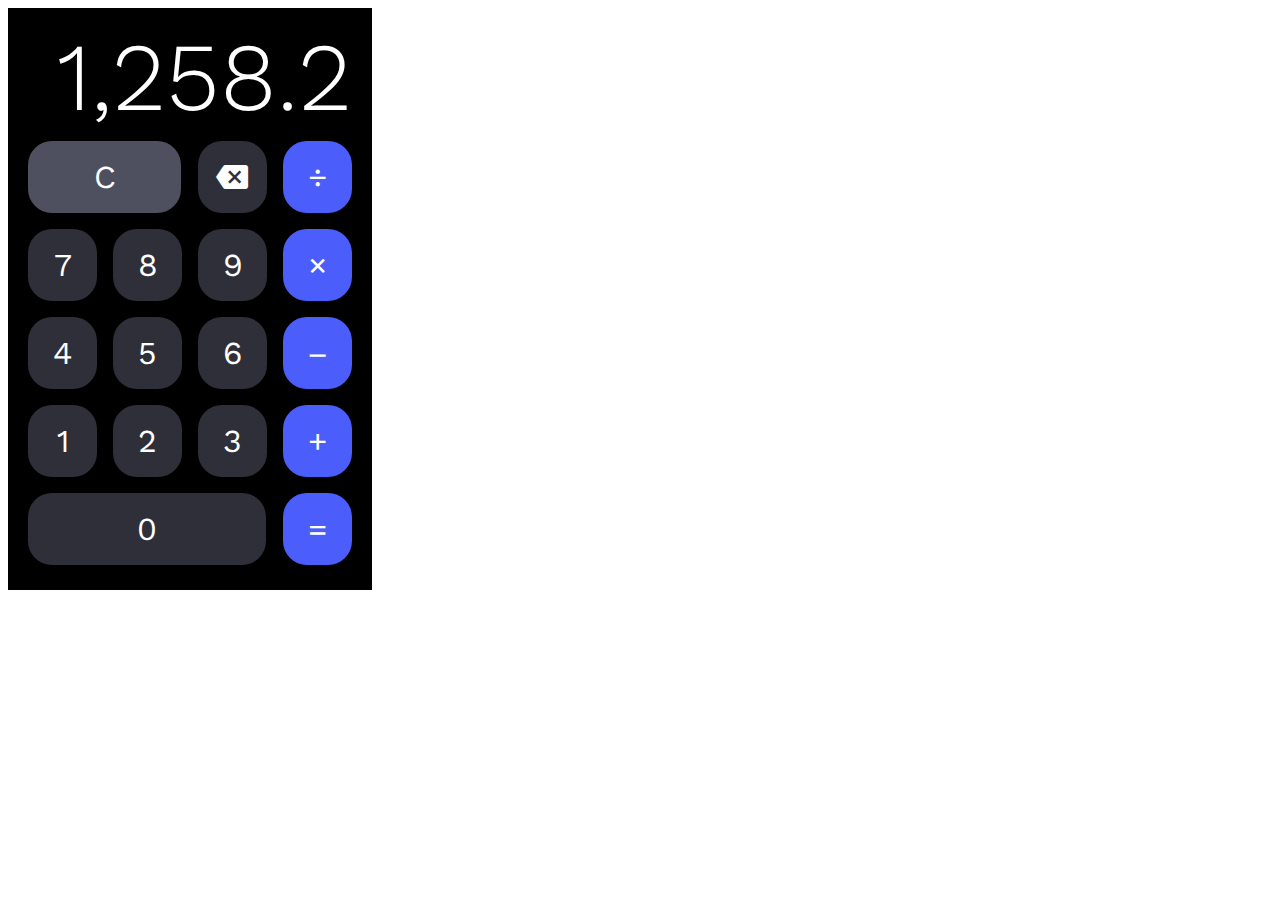
<file: calculator/index.html>
<!DOCTYPE html>
<html lang="en">
<head>
    <meta charset="UTF-8">
    <title>calculator</title>
    <link rel="preconnect" href="https://fonts.googleapis.com">
    <link rel="preconnect" href="https://fonts.gstatic.com" crossorigin>
    <link href="https://fonts.googleapis.com/css2?family=Work+Sans:wght@300;400&display=swap" rel="stylesheet">

    <link href="https://fonts.googleapis.com/icon?family=Material+Icons"
          rel="stylesheet">
</head>
<style>
    button {
        width: 69px;
        height: 72px;
        border-radius: 24px;
        color: #FFFFFF;
        margin-top: 16px;
        align-items: center;
        text-align: center;
        font-family: 'Work Sans', sans-serif;
        font-size: 32px;
        font-weight: 400;
        border: none;
    }
    .button-C {
        width: 153px;
    }
    .button-0 {
        width: 238px;
    }
    .color-calculation {
        background-color: #4B5EFC;
    }
    .color-numbers {
        background-color: #2E2F38;
    }
    .color-C {
        background-color: #4E505F;
    }
    .container {
        box-sizing: border-box;
        width: 364px;
        height: 100%;
        padding: 21px 20px 25px 20px;
        display: flex;
        justify-content: space-between;
        flex-wrap: wrap;
        background-color: black;
    }
    .screen {
        color: #FFFFFF;
        text-align: right;
        width: 324px;
        height: 100%;
        font-family: 'Work Sans', sans-serif;
        font-size: 96px;
        line-height: 1;
        font-weight: 300;
    }
    .backspace-button {
        font-family: 'Material Icons',sans-serif;
    }
</style>

<body>
<div class='container'>
    <div class='screen'>1,258.2</div>
    <div><button class='color-C button-C'>C</button></div>
    <div>
        <button class='color-numbers backspace-button'>
            <span class="material-icons-outlined">backspace</span>
        </button>
    </div>
    <div><button class='color-calculation'>&#247</button></div>
    <div><button class='color-numbers'>7</button></div>
    <div><button class='color-numbers'>8</button></div>
    <div><button class='color-numbers'>9</button></div>
    <div><button class='color-calculation'>&#215</button></div>
    <div><button class='color-numbers'>4</button></div>
    <div><button class='color-numbers'>5</button></div>
    <div><button class='color-numbers'>6</button></div>
    <div><button class='color-calculation'>–</button></div>
    <div><button class='color-numbers'>1</button></div>
    <div><button class='color-numbers'>2</button></div>
    <div><button class='color-numbers'>3</button></div>
    <div><button class='color-calculation'>+</button></div>
    <div><button class='color-numbers button-0'>0</button></div>
    <div><button class='color-calculation'>=</button></div>
</div>

<script>

</script>

</body>
</html>
</file>
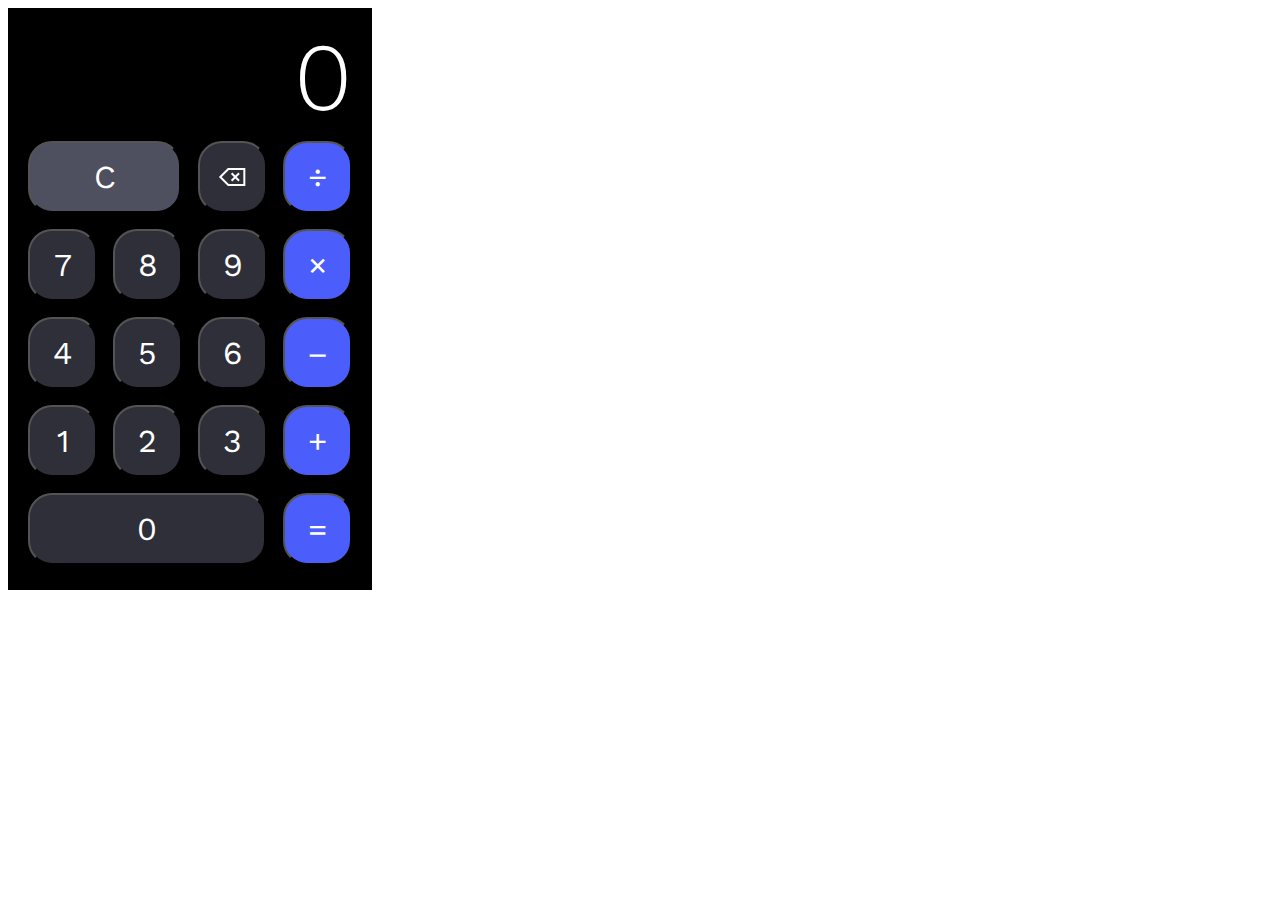
<file: calculatorUI/index.html>
<!DOCTYPE html>
<html lang="en">
<head>
    <meta charset="UTF-8">
    <title>calculator</title>
    <link rel="preconnect" href="https://fonts.googleapis.com">
    <link rel="preconnect" href="https://fonts.gstatic.com" crossorigin>
    <link href="https://fonts.googleapis.com/css2?family=Work+Sans:wght@300;400&display=swap" rel="stylesheet">
</head>
<style>
    button {
        display: flex;
        width: 69px;
        height: 72px;
        border-radius: 24px;
        color: #FFFFFF;
        margin-top: 16px;
        align-items: center;
        justify-content: center;
        font-family: 'Work Sans', sans-serif;
        font-size: 32px;
        font-weight: 400;
        /*border: none;*/
    }
    button:hover {
        cursor: pointer;
    }
    .button-reset {
        width: 153px;
    }
    .button-0 {
        width: 238px;
    }
    .color-calculation {
        background-color: #4B5EFC;
    }
    .color-numbers {
        background-color: #2E2F38;
    }
    .color-reset {
        background-color: #4E505F;
    }
    .container {
        box-sizing: border-box;
        width: 364px;
        height: 100%;
        padding: 21px 20px 25px 20px;
        display: flex;
        justify-content: space-between;
        flex-wrap: wrap;
        background-color: black;
    }
    .output {
        color: #FFFFFF;
        text-align: right;
        width: 324px;
        height: 96px;
        font-family: 'Work Sans', sans-serif;
        font-size: 96px;
        line-height: 1;
        font-weight: 300;
        display: flex;
        align-items: center;
        justify-content: right;
    }
    .backspace-button {
        font-family: 'Material Icons',sans-serif;
    }
</style>

<body>
<div class='container'>
    <div class='output'>0</div>
    <div><button class='reset color-reset button-reset'>C</button></div>
    <div>
        <button class='backspace color-numbers backspace-button'>
            <img src="Union.svg" alt="del">
        </button>
    </div>
    <div><button class='operand color-calculation'>&#247</button></div>
    <div><button class='number color-numbers'>7</button></div>
    <div><button class='number color-numbers'>8</button></div>
    <div><button class='number color-numbers'>9</button></div>
    <div><button class='operand color-calculation'>&#215</button></div>
    <div><button class='number color-numbers'>4</button></div>
    <div><button class='number color-numbers'>5</button></div>
    <div><button class='number color-numbers'>6</button></div>
    <div><button class='operand color-calculation'>–</button></div>
    <div><button class='number color-numbers'>1</button></div>
    <div><button class='number color-numbers'>2</button></div>
    <div><button class='number color-numbers'>3</button></div>
    <div><button class='operand color-calculation'>+</button></div>
    <div><button class='number color-numbers button-0'>0</button></div>
    <div><button class='result color-calculation'>=</button></div>
</div>
    <script src="main.js"></script>
</body>
</html>
</file>
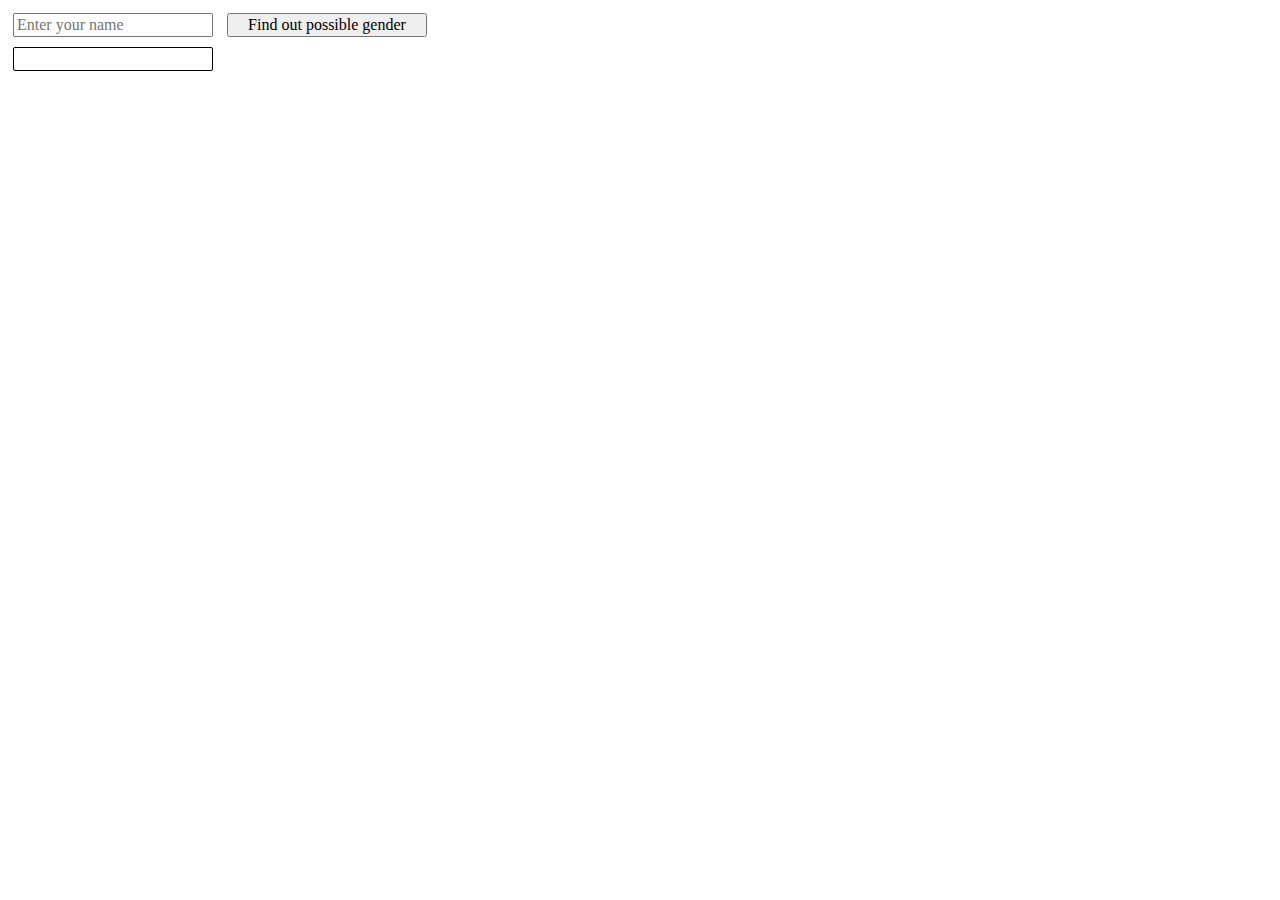
<file: genderize/index.html>
<!DOCTYPE html>
<html lang="en">
<head>
    <meta charset="UTF-8">
    <title>genderize</title>
</head>
<link href="style.css" rel="stylesheet">
<body>
<form action="">
    <input type="text" placeholder="Enter your name">
    <button type="submit">Find out possible gender</button>
</form>
    <div class="box"></div>
<script src="script.js"></script>
</body>
</html>
</file>
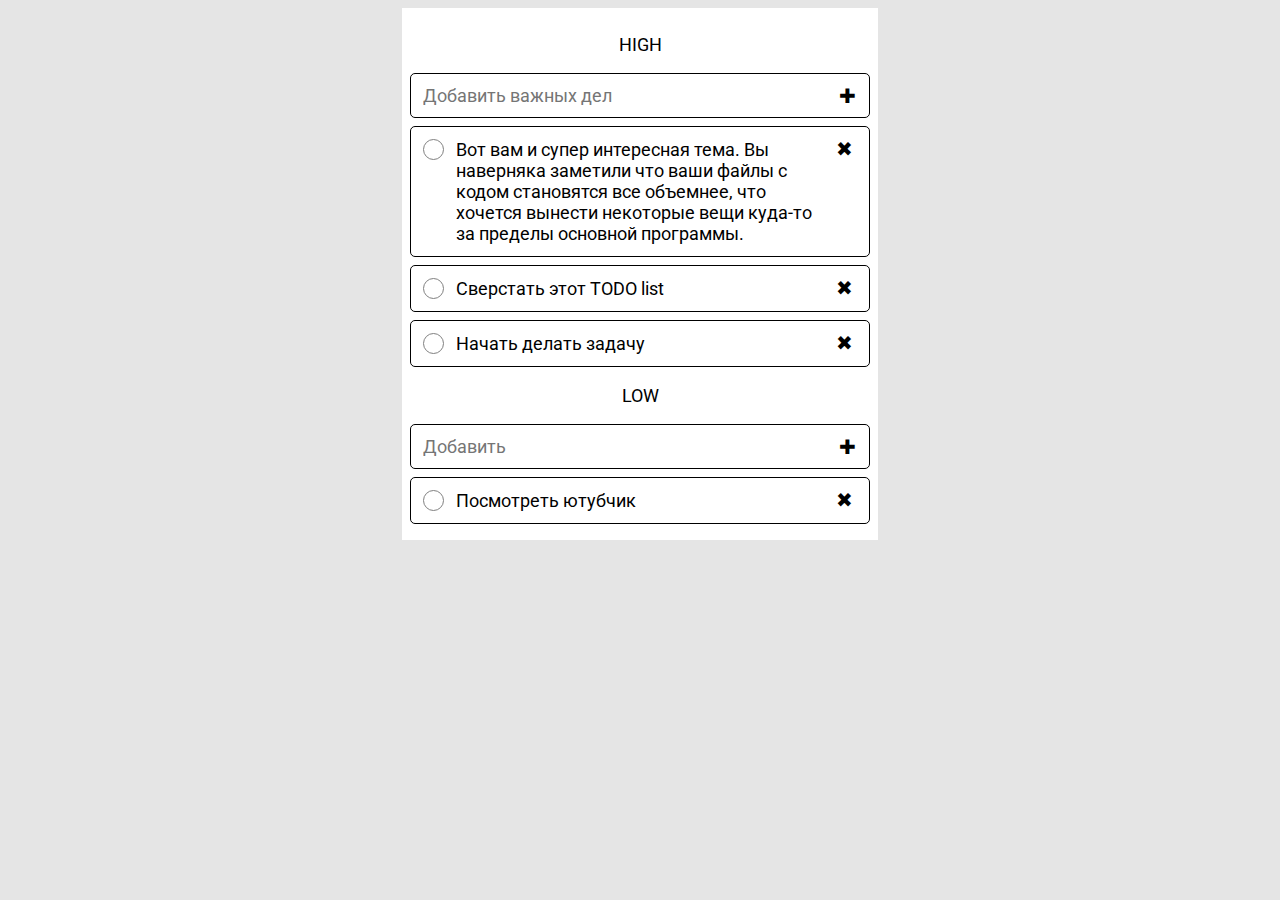
<file: todo_UI_v2/index.html>
<!DOCTYPE html>
<html lang="en">
<head>
    <meta charset="UTF-8">
    <title>todo_v2</title>
    <link href="style.css" rel="stylesheet">
    <link rel="preconnect" href="https://fonts.googleapis.com">
    <link rel="preconnect" href="https://fonts.gstatic.com" crossorigin>
    <link href="https://fonts.googleapis.com/css2?family=Roboto&display=swap" rel="stylesheet">
</head>
<body>
<div class="common_container">
    <p>HIGH</p>
    <form class="input_content">
        <input id="newTask" class="new_task" type="text" placeholder="Добавить важных дел">
        <button class="add_task" id="addTask" type="submit">&#10010</button>
    </form>
    <div id="tasksContainer"></div>
    <p>LOW</p>
    <form class="input_content">
        <input id="newTaskLow" class="new_task" type="text" placeholder="Добавить">
        <button class="add_task" id="addTaskLow" type="submit">&#10010</button>
    </form>
    <div id="tasksContainerLow"></div>
</div>
<script src="test.js"></script>
</body>
</html>
</file>
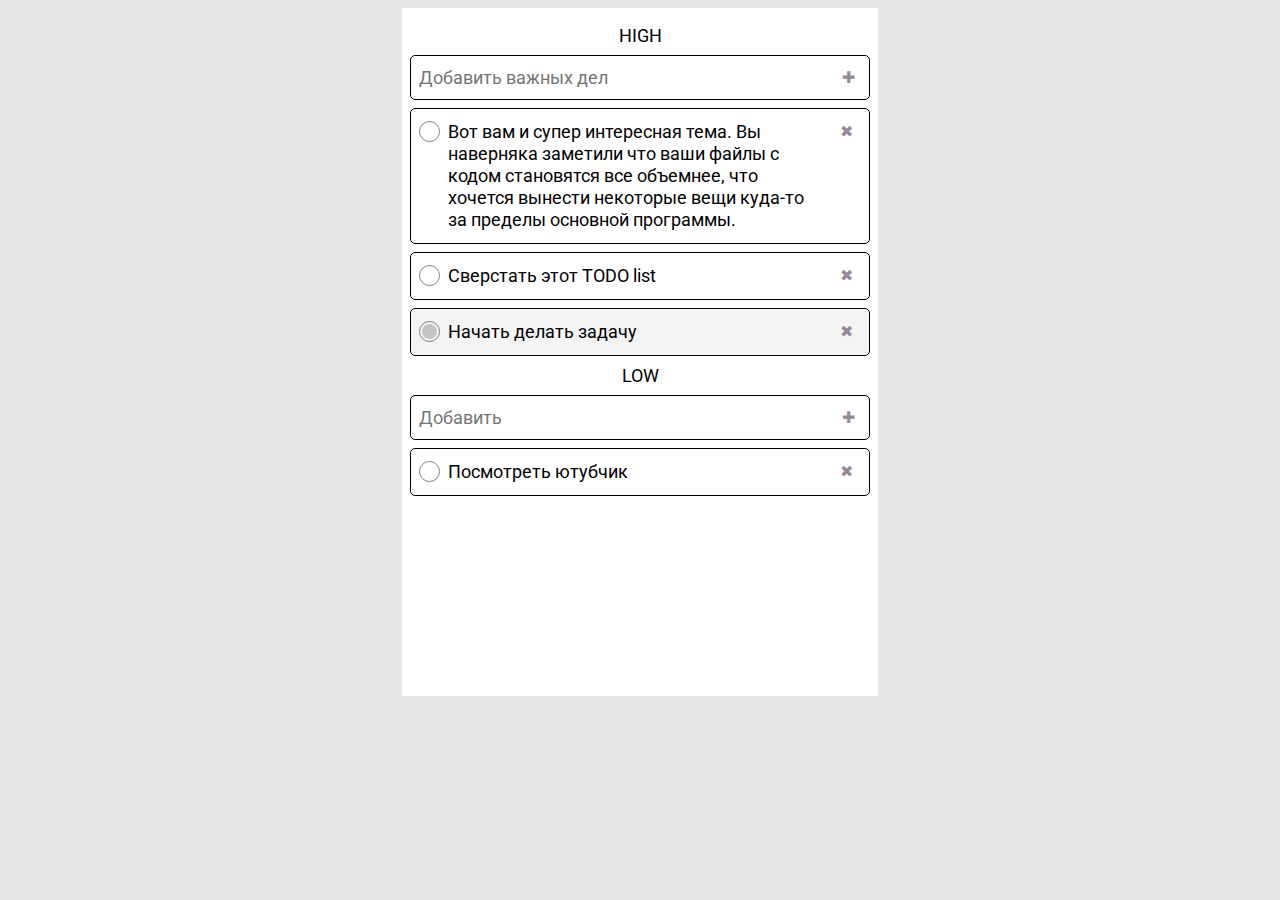
<file: todo_with _UI/index.html>
<!DOCTYPE html>
<html lang="en">
<head>
    <meta charset="UTF-8">
    <title>Title</title>
    <link rel="stylesheet" href="style.css">
    <link rel="preconnect" href="https://fonts.googleapis.com">
    <link rel="preconnect" href="https://fonts.gstatic.com" crossorigin>
    <link href="https://fonts.googleapis.com/css2?family=Roboto&display=swap" rel="stylesheet">
</head>
<body>
<div class="container">
    <form>
        <p>HIGH</p>
        <div id="HIGH" class="input_block">
            <input class="block_content" type="text" id="HIGH_PRIORITY" placeholder="Добавить важных дел">
            <button class="button_size" id="addHighTask">&#10010</button>
        </div>
        <div class="output_block">
            <div class="checkbox_size">
                <div class="round">
                    <div class=""></div>
                </div>
            </div>
            <div class="block_content">Вот вам и супер интересная тема.
                Вы наверняка заметили что ваши файлы с кодом становятся все объемнее, что хочется
                вынести некоторые вещи куда-то за пределы основной программы.
            </div>
            <div>
                <button class="delete button_size">&#10006</button>
            </div>
        </div>

        <div class="output_block">
            <div class="checkbox_size">
                <div class="round">
                    <div class=""></div>
                </div>
            </div>
            <div class="block_content">Сверстать этот TODO list</div>
            <div>
                <button class="delete button_size">&#10006</button>
            </div>
        </div>

        <div class="output_block" style="background-color: #F4F4F4">
            <div class="checkbox_size" style="background-color: #F4F4F4">
                <div class="round">
                    <div class="round_in"></div>
                </div>
            </div>
            <div class="block_content">Начать делать задачу</div>
            <div>
                <button class="delete button_size" style="background-color: #F4F4F4">&#10006</button>
            </div>
        </div>

    </form>
    <form>
        <p>LOW</p>
        <div id="LOW" class="input_block">
            <input class="block_content" type="text" id="LOW_PRIORITY" placeholder="Добавить">
            <button class="button_size" id="addLowTask">&#10010</button>
        </div>

        <div class="output_block">
            <div class="checkbox_size">
                <div class="round">
                    <div class=""></div>
                </div>
            </div>
            <div class="block_content">Посмотреть ютубчик</div>
            <div>
                <button class="delete button_size">&#10006</button>
            </div>
        </div>
    </form>

<script src="view.js"></script>

</div>
</body>
</html>
</file>
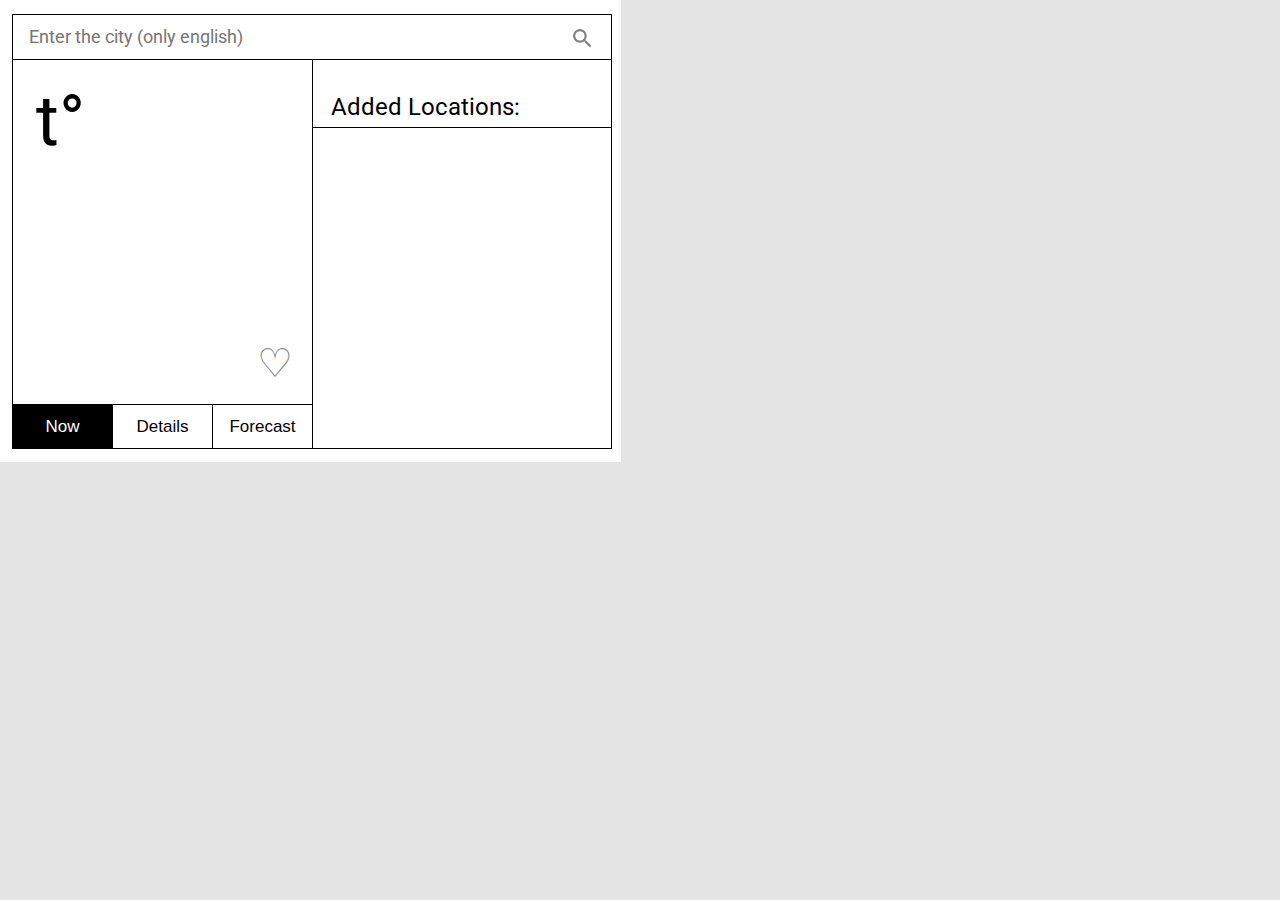
<file: weather/index.html>
<!doctype html>
<html lang="en">
<head>
    <meta charset="UTF-8">
    <meta name="viewport"
          content="width=device-width, user-scalable=no, initial-scale=1.0, maximum-scale=1.0, minimum-scale=1.0">
    <meta http-equiv="X-UA-Compatible" content="ie=edge">
    <title>weather</title>
    <link rel="stylesheet" href="style.css">
    <link rel="preconnect" href="https://fonts.googleapis.com">
    <link rel="preconnect" href="https://fonts.gstatic.com" crossorigin>
    <link href="https://fonts.googleapis.com/css2?family=Roboto&display=swap" rel="stylesheet">
</head>
<body>
<div class="container_1">
    <div class="container_1_size">
        <form class="search">
            <div><input type="text" onkeyup="this.value = this.value.replace(/[^a-z\s]/gi, '');" placeholder="Enter the city (only english)"></div>
            <button><img class="search_img" src="./img/640px-Google_Magnifying_Glass.svg.png"></button>
        </form>
        <div class="display">
            <div id="Now" class="tab_content" style="display: flex;">
                <div class="now_temperature">t<span>&deg</span></div>
                <div class="now_weather_icon"></div>
                <div class="now_likes_city">
                    <div class="now_city"></div>
                    <div id="add_city" class="now_likes_shape">&#9825</div>
                </div>
            </div>
            <div id="Details" class="tab_content">
                <div class="current_city details_current_city">-</div>
                <div class="details_container">
                    <ul>
                        <li>Temperature: <span class="current_temperature">-</span><span>&deg</span></li>
                        <br>
                        <li>Feels like: <span class="current_feels_like">-</span><span>&deg</span></li>
                        <br>
                        <li>Weather: <span class="current_weather">-</span></li>
                        <br>
                        <li>Sunrise: <span class="current_sunrise">-</span></li>
                        <br>
                        <li>Sunset: <span class="current_sunset">-</span></li>
                    </ul>
                </div>
            </div>
            <div id="Forecast" class="tab_content">
                <div id="forecast_city" class="current_city">-</div>
                <div class="forecast_container">
                    <ul>
                        <li>
                            <div class="forecast_container_items">
                                <ul>
                                    <li class="forecast_container_item" style="margin-bottom: 30px">
                                        <div class="forecast_date">-</div>
                                        <div class="forecast_time">-</div>
                                    </li>
                                    <li class="forecast_container_item">
                                        <div class="forecast_temperature">Temperature: -<span>&deg</span></div>
                                        <div class="forecast_weather">-</div>
                                    </li>
                                    <li class="forecast_container_item">
                                        <div class="forecast_feels_like">Feels like: -<span>&deg</span></div>
                                        <div class="forecast_icon"><img style="width: 31px" src="./img/rain.png"></div>
                                    </li>
                                </ul>
                            </div>
                        </li>
                    </ul>
                </div>
            </div>
            <div class="tab">
                <button class="tab_links active" onclick="changeCityTab(event, 'Now')">Now</button>
                <button class="tab_links" onclick="changeCityTab(event, 'Details')">Details</button>
                <button class="tab_links" onclick="changeCityTab(event, 'Forecast')">Forecast</button>
            </div>
        </div>
        <div class="locations">
            <div class="added_location_head">Added Locations:</div>
            <div class="added_location_list">
                <div class="location_list">
                    <ul id="location_list">
                    </ul>
                </div>
            </div>
        </div>
    </div>
</div>
<script src="script.js"></script>
</body>
</html>
</file>
<file: genderize/style.css>
form, input, button, div {
    font-family: "Times New Roman", serif;
    font-size: 16px;
}
input, button, div {
    box-sizing: border-box;
    width: 200px;
    height: 24px;
    padding: 1px 2px;
    margin: 5px;
}
.box {
    border: 1px solid black;
    border-radius: 2px;
}
</file>
<file: todo_UI_v2/style.css>
body {
    background-color: #E5E5E5;
}

.common_container {
    box-sizing: border-box;
    margin: 0 auto;
    background-color: #FFFFFF;
    color: black;
    height: 100%;
    width: 476px;
    padding: 8px;
    font-size: 18px;
    font-family: "Roboto Thin", serif;
}

p {
    text-align: center;
}

p, a, input {
    font-family: 'Roboto', sans-serif;
    font-size: 18px;
    line-height: 21px;
}

button:hover, .checkbox_size:hover {
    cursor: pointer;
}

input, button {
    box-sizing: border-box;
    background-color: #FFFFFF;
    border: none;
    margin: 5px 12px;
    padding: 0;
}

button {
    font-size: 20px;
    width: 40px;
    height: 40px;
    margin: 2px;
}

.input_content {
    width: 460px;
    height: 45px;
    box-sizing: border-box;
    border: 1px solid black;
    border-radius: 5px;
    display: flex;
    justify-content: space-between;
    margin: 8px 0;
}

.background_done {
    background-color: #F4F4F4;
}

.content {
    width: 460px;
    min-height: 45px;
    height: 100%;
    box-sizing: border-box;
    border: 1px solid black;
    border-radius: 5px;
    display: flex;
    justify-content: space-between;
    margin: 8px 0;
}

.task {
    width: 370px;
    height: 100%;
    display: inline-block;
    margin: 12px 0;
}

.checkbox_size {
    box-sizing: border-box;
    display: flex;
    justify-content: center;
    align-items: start;
    margin: 12px;
    padding: 0;
}

.round {
    background-color: inherit;
    box-sizing: border-box;
    width: 21px;
    height: 21px;
    border-radius: 50%;
    border: 1px solid grey;
}

.round_in {
    box-sizing: border-box;
    width: 15px;
    height: 15px;
    margin: 2px;
    border-radius: 50%;
    background-color: #C4C4C4;
}

.add_task {
    width: 45px;
    box-sizing: border-box;
}

.delete_task {
    background-color: inherit;
    width: 45px;
    box-sizing: border-box;
}

.new_task {
    width: 100%;
    display: inline-block;
}
</file>
<file: todo_with _UI/style.css>
body {
    background-color: #E5E5E5;
}
p {
    text-align: center;
    font-family: 'Roboto', sans-serif;
    margin: 9px 0;
}
input {
    border: none;
    padding: 0;
}
.container {
    box-sizing: border-box;
    margin: 0 auto;
    background-color: #FFFFFF;
    color: black;
    height: 688px;
    width: 476px;
    padding: 8px;
    font-size: 18px;
    font-family: "Roboto Thin", serif;
}

.input_block {
    display: flex;
    align-items: center;
    width: 100%;
    height: 45px;
    padding-left: 8px;
    border-radius: 5px;
    border: 1px solid black;
    box-sizing: border-box;
    margin: 8px 0;
}
.output_block {
    box-sizing: border-box;
    /*display: inline-block;*/
    display: flex;
    /*align-items: center;*/
    width: 100%;
    min-height: 45px;
    height: 100%;
    padding: 12px 0;
    border-radius: 5px;
    border: 1px solid black;
    margin: 8px 0;
}
.block_content {
    box-sizing: border-box;
    width: 100%;
    border: none;
    font-size: 18px;
    font-family: 'Roboto', sans-serif;
    line-height: 22px;
}

.button_size {
    box-sizing: border-box;
    width: 45px;
    height: 21px;
    border: none;
    font-size: 16px;
    background-color: #FFFFFF;
    margin: 0;
    padding: 0;
    color: #998899;
}
.button_size:hover {
    cursor: pointer;
}
.checkbox_size {
    box-sizing: border-box;
    width: 45px;
    display: flex;
    justify-content: center;
    align-items: start;
    /*border: none;*/
    /*font-size: 25px;*/
    background-color: #FFFFFF;
    margin: 0;
    padding: 0;
}
.checkbox_size {
    cursor: pointer;
}
.round {
    box-sizing: border-box;
    width: 21px;
    height: 21px;
    border-radius: 50%;
    border: 1px solid grey;
}
.round_in {
    box-sizing: border-box;
    width: 15px;
    height: 15px;
    margin: 2.2px;
    border-radius: 50%;
    background-color: #C4C4C4;
}
</file>
<file: weather/style.css>
body {
    background-color: #E5E5E5;
    margin: 0 auto;
    font-family: "Roboto", serif;
}
li {
    list-style-type: none;
}
ul {
    margin: 0;
    padding: 0;
}
input[type=text] {
    width: 540px;
    font-family: inherit;
    font-size: 18px;
    line-height: 21px;
    border:none;
    background:none;
    outline:none;
    padding:0;
}
.container_1 {
    font-family: inherit;
    box-sizing: border-box;
    width: 621px;
    height: 100%;
    margin: 0;
    padding: 14px 9px 13px 12px;
    background-color: #FFFFFF;
}
.container_1_size {
    display: flex;
    flex-wrap: wrap;
    box-sizing: border-box;
    width: 100%;
    height: 100%;
    margin: 0;
    padding: 0;
    background-color: #FFFFFF;
}
.search {
    display: flex;
    justify-content: space-between;
    box-sizing: border-box;
    width: 600px;
    height: 45px;
    border: 1px solid black;
    border-bottom: none;
    font-size: 18px;
    line-height: 21px;
    padding: 11px 16px;
}
.search_img {
    width: 25px;
    opacity: 0.5;
}
.search_img:hover {
    cursor: pointer;
    opacity: 1;
}
.display {
    box-sizing: border-box;
    width: 300px;
    height: 390px;
    border: 1px solid black;
    border-right: none;
}
.locations {
    box-sizing: border-box;
    width: 300px;
    height: 390px;
    font-size: 24px;
    line-height: 28px;
}
.added_location_head {
    box-sizing: border-box;
    width: 300px;
    height: 68px;
    border: 1px solid black;
    border-bottom: none;
    padding: 33px 0 0 18px;
}
.added_location_list {
    box-sizing: border-box;
    width: 300px;
    height: 322px;
    border: 1px solid black;

    overflow-y: scroll;
    -ms-overflow-style: none;
    scrollbar-width: none;
}
.tabs {
    /*margin-bottom: 20px;*/
}
.tabs li {
    display: inline-block;
    background-color: white;
}
.tabs li a {
    color: black;
    text-decoration: none;
    display: inline-block;
    line-height: 30px;
    box-sizing: border-box;
    border: 1px solid black;
    width: 90px;
    height: 44px;
}
.tabs-content {
    width:250px;
    height:320px;
    overflow:hidden;
}
.tabs-content ul {
    list-style: none;
    height: 120px;
    overflow: scroll;
    overflow-y: hidden;
}
.tabs-content ul li {
    width: 300px;
    height: 390px;
    border: 1px dashed red;
}
.tabs-content ul li div {
    /*padding: 20px;*/
}
.tab {
    box-sizing: border-box;
    width: 300px;
    height: 45px;
    overflow: hidden;
    background-color: #FFFFFF;
}

.tab button {
    width: 100px;
    height: 100%;
    background-color: inherit;
    float: left;
    outline: none;
    cursor: pointer;
    transition: 0.3s;
    font-size: 17px;
    border: 1px solid black;
    border-left: 0;
}
.tab button:hover {
    background-color: #ddd;
}
.tab button.active {
    background-color: black;
    color: #FFFFFF;
}
.tab_content {
    width: 298px;
    height: 344px;
    display: none;
}
#Now, #Details, #Forecast {
    flex-wrap: wrap;
    /*justify-content: space-between;*/
}
#Forecast {
    max-height: 345px;
}
.current_city {
    width: 100%;
    height: 25px;
    padding: 33px 0 0 18px;
    font-size: 24px;
}
.now_current_city {
    box-sizing: border-box;
    width: 240px;
    height: 50px;
    padding: 17px 18px;
    font-size: 24px;
}
.now_temperature {
    width: 95px;
    height: 83px;
    font-size: 70px;
    margin: 20px 0 0 23px;
}
.now_weather_icon {
    width: 100%;
    height: 145px;
    margin: 0 auto;
    display: inline-block;
    text-align: center;
}
.now_current_city {
    width: 100%;
    display: inline-block;
}
.forecast_container {
    box-sizing: border-box;
    width: 275px;
    height: 278px;
    margin: 9px 16px;
    overflow-y: scroll;
    -ms-overflow-style: none;
    scrollbar-width: none;
}
.forecast_container::-webkit-scrollbar,
.added_location_list::-webkit-scrollbar {
    width: 0;
    height: 0;
}
.forecast_container_items {
    box-sizing: border-box;
    width: 265px;
    height: 120px;
    font-size: 18px;
    line-height: 21px;
    border: 1px solid black;
    padding: 10px;
    margin-bottom: 9px;
}
.forecast_container_item {
    display: flex;
    justify-content: space-between;
    align-items: center;
}
.details_container {
    width: 100%;
    height: 196px;
    margin: 9px 18px;
    font-size: 24px;
    line-height: 100%;
}
.location_list {
    /*width: 113px;*/
    width: 90%;
    height: 238px;
    margin: 35px 18px;
    font-size: 24px;
    line-height: 90%;
}
.now_likes_city {
    display: flex;
    justify-content: space-between;
    align-items: center;
    width: 100%;
    height: 50px;
    font-size: 24px;
    padding: 0 18px;
}
.now_likes_shape {
    font-size: 40px;
    opacity: 0.5;
}
.now_likes_shape:hover {
    cursor: pointer;
    opacity: 1;
}

/*ПРОДОЛЖЕНИЕ*/
button {
    background-color: inherit;
    border: none;
    margin: 0;
    padding: 0;
}

.added_cities {

}

.added_cities:hover {
    cursor: pointer;
    font-weight: bolder;
}

.added_location_container_item {
    display: flex;
    justify-content: space-between;
    margin-bottom: 1em;
}
.delete_added_locations_item {
    opacity: 0.1;
}
.delete_added_locations_item:hover {
    cursor: pointer;
    font-weight: bolder;
    opacity: 1;
}
.city_added_location_container:hover {
    cursor: pointer;
    font-weight: bolder;
}
</file>
